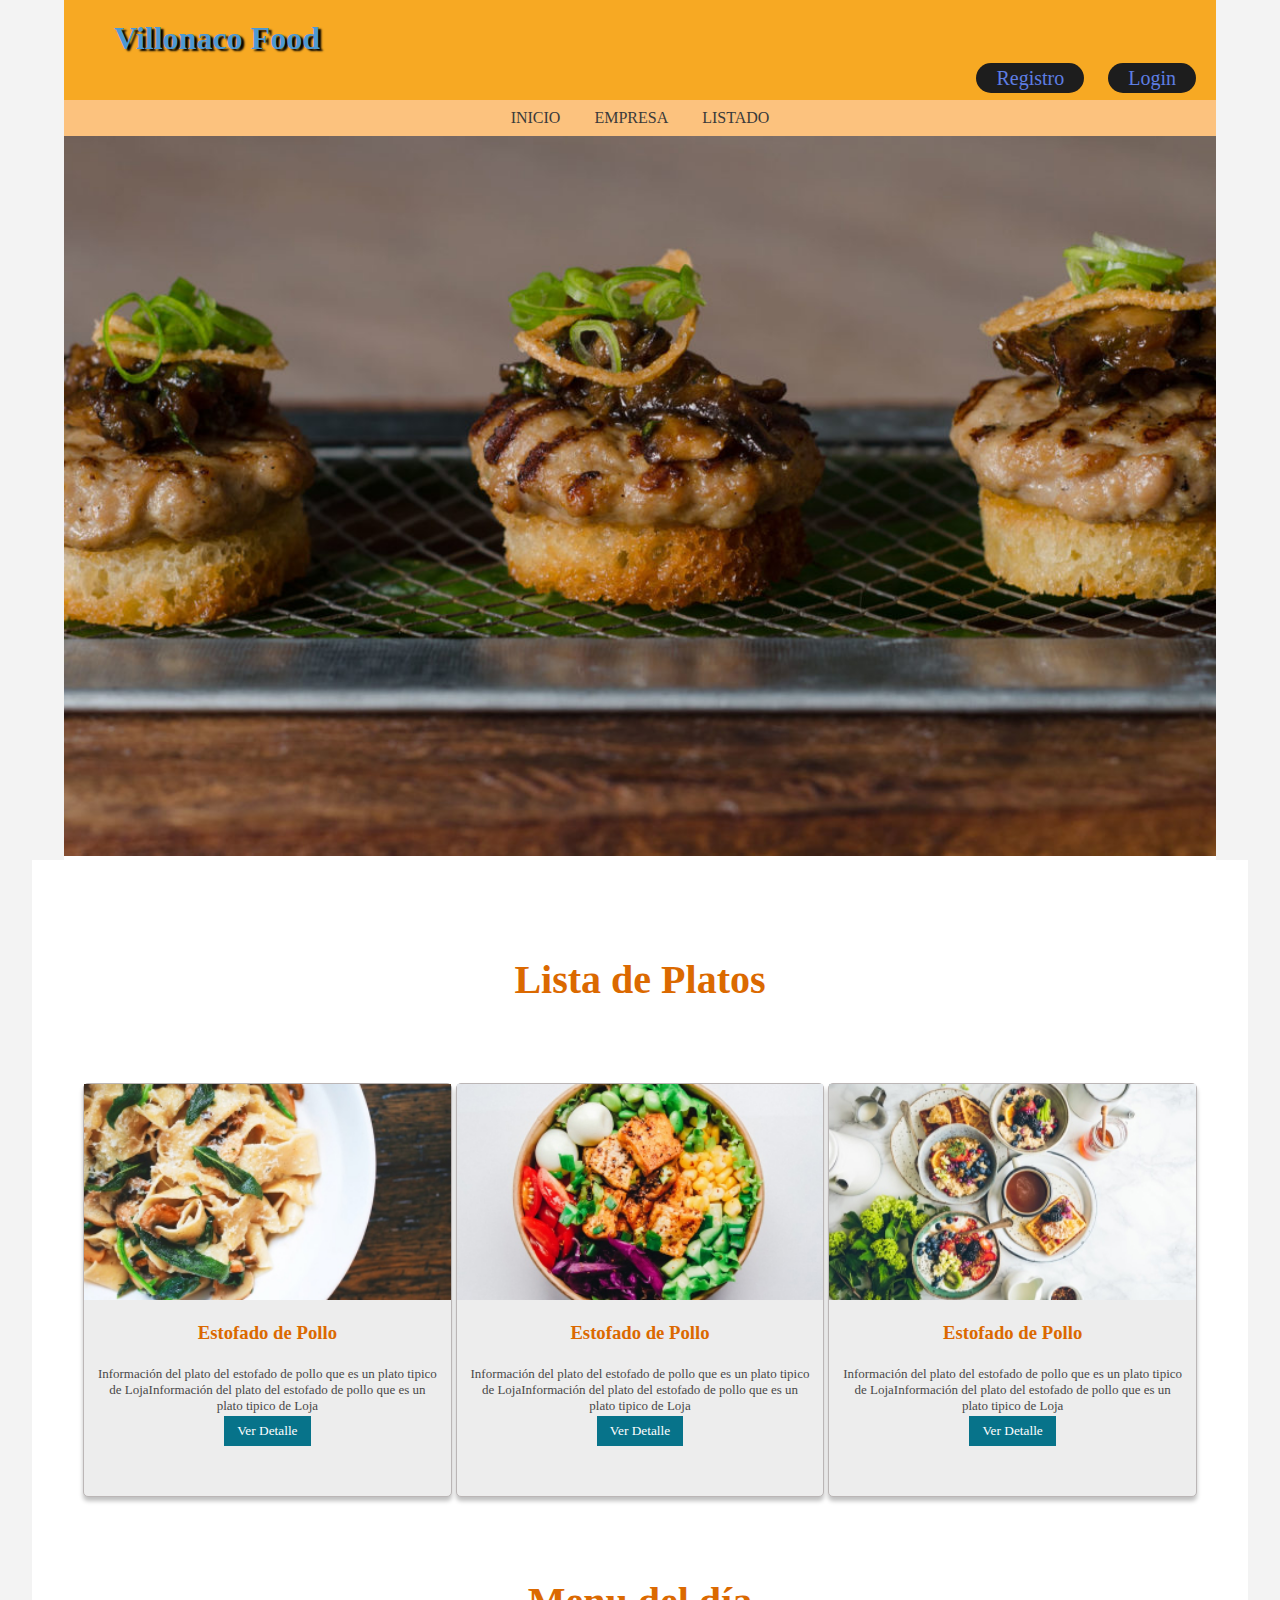
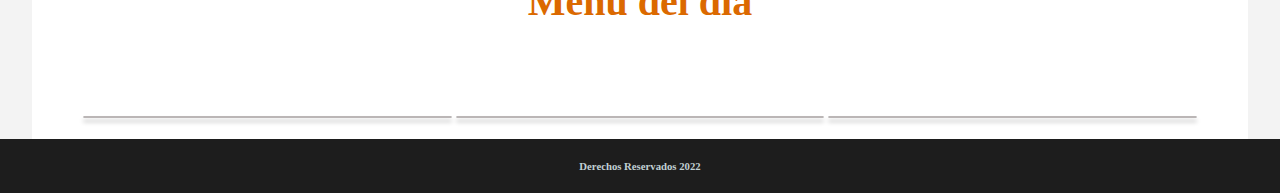
<file: index.html>
<!DOCTYPE html>
<html>
<head>
	<meta charset="utf-8">
	<meta name="viewport" content="width=device-width, initial-scale=1">
	<title>Mi primera app</title>
	<link rel="stylesheet" type="text/css" href="css/estilos.css">
</head>
<body>
	<div class="headerContainer">	
		<header class="cabeceraPrincipal">
			<h1>Villonaco Food</h1>
			<a href="internas/contactos.php">Registro</a>
			<a href="internas/login.php">Login</a>  
		</header>
		<nav class="menuPrincipal">
			<a href="">Inicio</a>
			<a href="">Empresa</a>
			<a href="internas/listados.php">Listado</a>
			
		</nav>
		<section class="sliderPrincipal">
			<img src="images/slider1.jpg" alt="Slider" title="sliderPrincipal">
		</section>
	</div>
	<main>
		<h2 class="h2Home">Lista de Platos</h2>
		<section class="menu">
			<article class="menuPlato">
				<img src="images/plato1.jpg">
				<h3>Estofado de Pollo</h3>
				<p>Información del plato del estofado de pollo que es un plato tipico de LojaInformación del plato del estofado de pollo que es un plato tipico de Loja</p>
				<button>Ver Detalle</button>
			</article>
			<article class="menuPlato">
				<img src="images/plato2.jpg">
				<h3>Estofado de Pollo</h3>
				<p>Información del plato del estofado de pollo que es un plato tipico de LojaInformación del plato del estofado de pollo que es un plato tipico de Loja</p>
				<button>Ver Detalle</button>
			</article>
			<article class="menuPlato">
				<img src="images/plato3.jpg">
				<h3>Estofado de Pollo</h3>
				<p>Información del plato del estofado de pollo que es un plato tipico de LojaInformación del plato del estofado de pollo que es un plato tipico de Loja</p>
				<button>Ver Detalle</button>
			</article>
		</section>
		<h2 class="h2Home">Menu del día</h2>
		<section class="menu">
			<article class="menuPlato"></article>
			<article class="menuPlato"></article>
			<article class="menuPlato"></article>
		</section>
	</main>
	<footer class="piePagina"><h6>Derechos Reservados 2022</h6></footer>
</body>
</html>
</file>
<file: css/estilos.css>
/*enserar los selectores*/
*{
	padding: 0;
	margin: 0;
	border: 0;
}

body{
	background: #f3f3f3;
	font-family: 'Georgia', 'Times New Roman';
}
.headerContainer, main, .boxCentrado{
	background: #fff;
	color: #333;
	width: 90%;
	margin: 0 auto;

}

.cabeceraPrincipal{
	background-color: #f7a923;
	display: block;
	text-align: right;
	padding: 10px;
}
.cabeceraPrincipal h1{
	color: #4C99D4;
	padding: 10px 40px;
	text-shadow: #000 3px 2px 2px;
	align-items: center;
	justify-content: center;
	text-align: left;
	
}
.cabeceraPrincipal a{
	color: #5E7DE3;
	text-decoration: none;
	background: #1D1D1D;
	padding: 4px 20px;
	border-radius: 30px;
	font-size: 20px;
	margin: 10px;
	align-items: right;
	display: inline;
	text-align: right;
}
.menuPrincipal{
	background-color: #FCC27E;
	text-align: center;
	padding: 9px 15px;
}
.menuPrincipal a{
	text-decoration: none;
	padding: 9px 15px;
	color: #3A3A3A;
	text-transform: uppercase;
	font-weight: 100;
}
.menuPrincipal a:hover{
	background-color: #000;
	color: #fff;
	transition: 1s;
}
.sliderPrincipal img{
	width: 100%;
	height: 90%;
}
.h2Home{
	text-align: center;
	padding: 2em 0;
	color: #DB6900;
	font-size: 40px;
}
.menu{
	text-align: center;
}
.menuPlato{
	width: 32%;
	background: #EDEDED;
	border: 1px solid #BBB6B6;
	box-sizing: border-box;
	margin-bottom: 1px;
	border-radius: 5px;
	display: inline-block;
	box-shadow: 0px 4px 4px rgba(0, 0, 0, 0.25);

}
.menuPlato img{
	width: 100%;
	
}
.menuPlato h3{
	color: #DB6900;
	text-align: center;
	padding: 1em 0;
}
.menuPlato p{
	padding: 0.2em 1em;
	font-size: 13px;
	color: #494848;

}
.menuPlato button{
	background-color: #07738A;
	color: #fff;
	padding: 0.5em 1em;
	margin-bottom: 50px;
	font-family: 'Times New Roman', Times, serif;
}
main{
	padding: 1em 2em;
}

.tablecud {
	width: 100%;
  border: 1px solid #000;
  border-collapse: collapse;
}
th, td {
   width: 25%;
   text-align: left;
   vertical-align: top;
   border: 1px solid #000;
   border-collapse: collapse;
   padding: 0.3em;
   caption-side: bottom;
}
tr:hover{
	background: #ccc;
	color: #000;
}
 input, select {
	width: 100%;
	margin-bottom: 20px;
	height: 52px;
	font-size: 18px;
	line-height: 52px;
	text-align: center;
	border: 1px solid #BBBBBB;
}

form .btn-submit {
	padding: 0 20px;
	height: 40px;
	line-height: 40px;
	border: none;
	color: #fff;
	background: #5E7DE3;
	border-radius: 3px;
	font-family: 'Montserrat', sans-serif;
	font-size: 16px;
	cursor: pointer;
	transition: .3s ease all;
}

form .btn-submit:hover {
	background: rgba(94,125,227, .9);
}

.piePagina{
	background-color: #1D1D1D;
	color: #C1D0D4;
}
.piePagina h6{
	text-align: center;
	padding: 2em 0;
}




@media only screen and (max-width: 800px) {
  body {
    background-color: blue;
  }
}

@media only screen and (max-width: 600px) {
	.menuPlato{
		width: 90%;
		display: block;
		margin: 0 auto;
		margin-bottom: 10px;
	}

}
</file>
